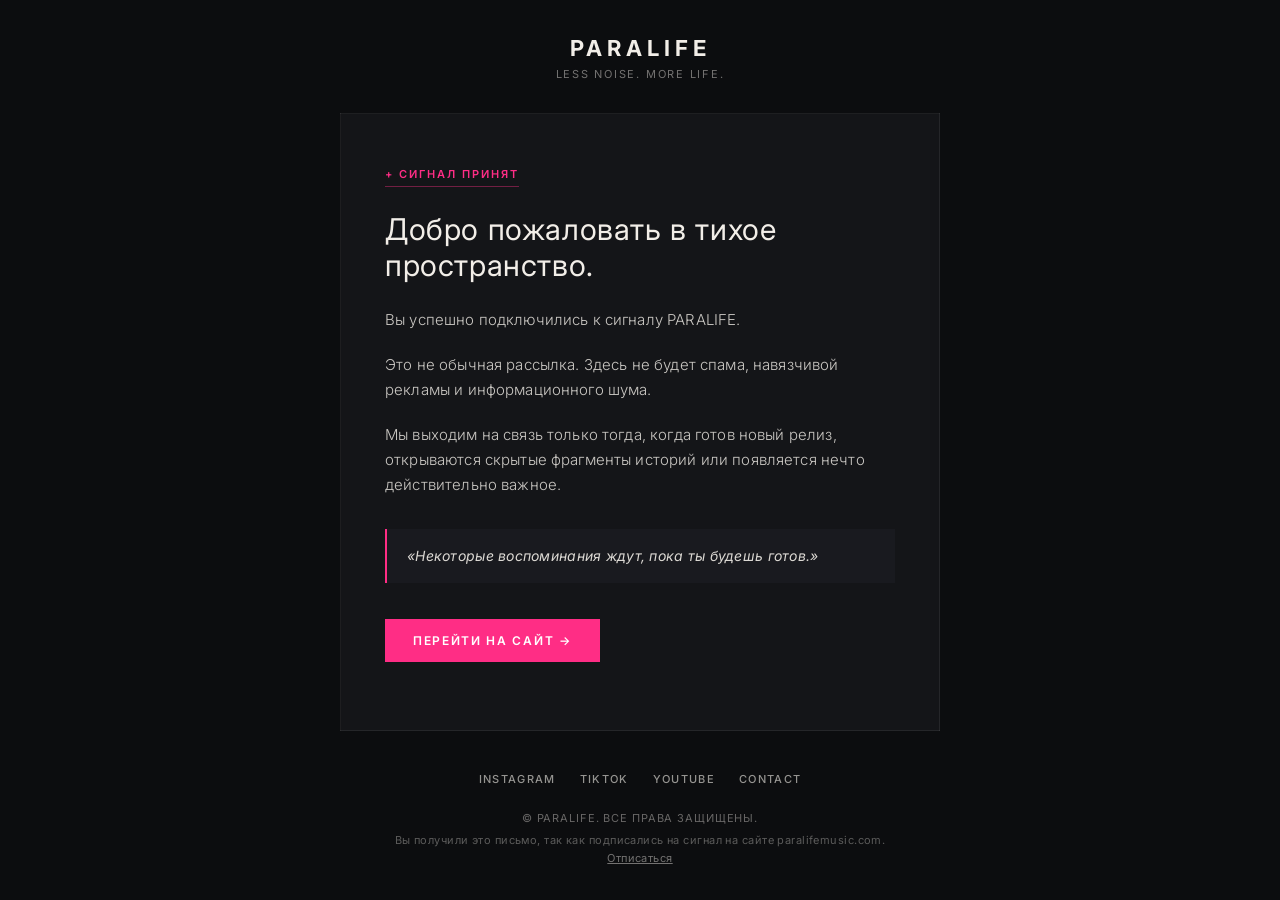
<file: emails/welcome-email-ru.html>
<!DOCTYPE html>
<html lang="ru" xmlns="http://www.w3.org/1999/xhtml">
<head>
  <meta charset="utf-8">
  <meta name="viewport" content="width=device-width, initial-scale=1.0">
  <meta http-equiv="X-UA-Compatible" content="IE=edge">
  <title>PARALIFE — Вы на волне сигнала</title>
  <!--[if mso]>
  <style type="text/css">
    body, table, td, a { font-family: Arial, Helvetica, sans-serif !important; }
  </style>
  <![endif]-->
  <style type="text/css">
    @import url('https://fonts.googleapis.com/css2?family=Inter:wght@300;400;500;600&display=swap');
    body {
      margin: 0 !important;
      padding: 0 !important;
      background-color: #0c0d0f;
      font-family: 'Inter', -apple-system, BlinkMacSystemFont, 'Segoe UI', Roboto, Helvetica, Arial, sans-serif;
      -webkit-font-smoothing: antialiased;
      -moz-osx-font-smoothing: grayscale;
    }
    table {
      border-spacing: 0;
      border-collapse: collapse;
      mso-table-lspace: 0pt;
      mso-table-rspace: 0pt;
    }
    td {
      padding: 0;
    }
    img {
      border: 0;
      -ms-interpolation-mode: bicubic;
      display: block;
    }
    a {
      text-decoration: none;
      color: inherit;
    }
    .hover-pink:hover {
      color: #FF2D85 !important;
    }
    .hover-bg-pink:hover {
      background-color: #ff1275 !important;
      border-color: #ff1275 !important;
    }
    @media only screen and (max-width: 620px) {
      .container-table {
        width: 100% !important;
        padding-left: 20px !important;
        padding-right: 20px !important;
      }
      .content-padding {
        padding-left: 24px !important;
        padding-right: 24px !important;
        padding-top: 36px !important;
        padding-bottom: 36px !important;
      }
      .headline-text {
        font-size: 24px !important;
        line-height: 30px !important;
      }
      .mobile-stack {
        display: block !important;
        width: 100% !important;
        text-align: center !important;
        margin-bottom: 12px !important;
      }
    }
  </style>
</head>
<body style="margin: 0; padding: 0; background-color: #0c0d0f; color: #F2EEE8;">
  <!-- Preview Text -->
  <div style="display: none; max-height: 0px; overflow: hidden; font-size: 1px; line-height: 1px; color: #0c0d0f; mso-hide: all;">
    Вы подключились к сигналу. Добро пожаловать в PARALIFE — Less Noise. More Life.
  </div>

  <!-- Background Wrapper -->
  <table role="presentation" width="100%" cellpadding="0" cellspacing="0" border="0" style="background-color: #0c0d0f; width: 100%; min-height: 100vh; padding: 40px 0 60px 0;">
    <tr>
      <td align="center">
        <!-- Main Email Container (600px) -->
        <table role="presentation" class="container-table" width="600" cellpadding="0" cellspacing="0" border="0" style="max-width: 600px; width: 100%; margin: 0 auto;">
          
          <!-- BRAND LOGO / HEADER -->
          <tr>
            <td align="center" style="padding-bottom: 32px;">
              <div style="font-size: 22px; font-weight: 700; letter-spacing: 0.22em; color: #F2EEE8; text-transform: uppercase;">
                PARALIFE
              </div>
              <div style="font-size: 11px; font-weight: 400; letter-spacing: 0.16em; color: rgba(242, 238, 232, 0.45); text-transform: uppercase; margin-top: 6px;">
                Less Noise. More Life.
              </div>
            </td>
          </tr>

          <!-- MAIN CARD -->
          <tr>
            <td class="content-padding" style="background-color: #141518; border: 1px solid rgba(242, 238, 232, 0.08); padding: 48px 44px; text-align: left;">
              
              <!-- STATUS BADGE -->
              <table role="presentation" cellpadding="0" cellspacing="0" border="0" style="margin-bottom: 24px;">
                <tr>
                  <td style="border-bottom: 1px solid rgba(255, 45, 133, 0.4); padding-bottom: 4px;">
                    <span style="font-size: 11px; font-weight: 600; letter-spacing: 0.18em; text-transform: uppercase; color: #FF2D85;">
                      + СИГНАЛ ПРИНЯТ
                    </span>
                  </td>
                </tr>
              </table>

              <!-- MAIN HEADLINE -->
              <h1 class="headline-text" style="margin: 0 0 24px 0; font-size: 30px; line-height: 36px; font-weight: 400; letter-spacing: 0.02em; color: #F2EEE8;">
                Добро пожаловать в тихое пространство.
              </h1>

              <!-- BODY TEXT -->
              <p style="margin: 0 0 20px 0; font-size: 15px; line-height: 25px; font-weight: 300; letter-spacing: 0.01em; color: rgba(242, 238, 232, 0.82);">
                Вы успешно подключились к сигналу PARALIFE.
              </p>

              <p style="margin: 0 0 20px 0; font-size: 15px; line-height: 25px; font-weight: 300; letter-spacing: 0.01em; color: rgba(242, 238, 232, 0.82);">
                Это не обычная рассылка. Здесь не будет спама, навязчивой рекламы и информационного шума.
              </p>

              <p style="margin: 0 0 32px 0; font-size: 15px; line-height: 25px; font-weight: 300; letter-spacing: 0.01em; color: rgba(242, 238, 232, 0.82);">
                Мы выходим на связь только тогда, когда готов новый релиз, открываются скрытые фрагменты историй или появляется нечто действительно важное.
              </p>

              <!-- QUOTE BLOCK -->
              <table role="presentation" width="100%" cellpadding="0" cellspacing="0" border="0" style="margin-bottom: 36px; background-color: #191a1f; border-left: 2px solid #FF2D85;">
                <tr>
                  <td style="padding: 16px 20px;">
                    <div style="font-size: 14px; font-style: italic; line-height: 22px; color: rgba(242, 238, 232, 0.9); letter-spacing: 0.02em;">
                      «Некоторые воспоминания ждут, пока ты будешь готов.»
                    </div>
                  </td>
                </tr>
              </table>

              <!-- CTA BUTTON -->
              <table role="presentation" cellpadding="0" cellspacing="0" border="0" style="margin-bottom: 20px; width: 100%;">
                <tr>
                  <td align="left">
                    <a href="https://paralifemusic.com" target="_blank" class="hover-bg-pink" style="display: inline-block; background-color: #FF2D85; color: #ffffff; font-size: 12px; font-weight: 600; letter-spacing: 0.14em; text-transform: uppercase; padding: 14px 28px; text-decoration: none; transition: all 0.2s ease;">
                      ПЕРЕЙТИ НА САЙТ →
                    </a>
                  </td>
                </tr>
              </table>

            </td>
          </tr>

          <!-- FOOTER / SOCIALS -->
          <tr>
            <td style="padding-top: 36px; text-align: center;">
              
              <!-- Social Links -->
              <table role="presentation" align="center" cellpadding="0" cellspacing="0" border="0" style="margin: 0 auto 24px auto;">
                <tr>
                  <td class="mobile-stack" style="padding: 0 12px;">
                    <a href="https://www.instagram.com/paralifeofficial/" target="_blank" class="hover-pink" style="font-size: 11px; letter-spacing: 0.12em; text-transform: uppercase; color: rgba(242, 238, 232, 0.6); font-weight: 500; transition: color 0.2s;">
                      Instagram
                    </a>
                  </td>
                  <td class="mobile-stack" style="padding: 0 12px;">
                    <a href="https://www.tiktok.com/@paralifemusic" target="_blank" class="hover-pink" style="font-size: 11px; letter-spacing: 0.12em; text-transform: uppercase; color: rgba(242, 238, 232, 0.6); font-weight: 500; transition: color 0.2s;">
                      TikTok
                    </a>
                  </td>
                  <td class="mobile-stack" style="padding: 0 12px;">
                    <a href="https://www.youtube.com/@Paralifemusic" target="_blank" class="hover-pink" style="font-size: 11px; letter-spacing: 0.12em; text-transform: uppercase; color: rgba(242, 238, 232, 0.6); font-weight: 500; transition: color 0.2s;">
                      YouTube
                    </a>
                  </td>
                  <td class="mobile-stack" style="padding: 0 12px;">
                    <a href="mailto:hello@paralifemusic.com" class="hover-pink" style="font-size: 11px; letter-spacing: 0.12em; text-transform: uppercase; color: rgba(242, 238, 232, 0.6); font-weight: 500; transition: color 0.2s;">
                      Contact
                    </a>
                  </td>
                </tr>
              </table>

              <!-- Copyright & Unsubscribe -->
              <p style="margin: 0 0 8px 0; font-size: 11px; letter-spacing: 0.08em; color: rgba(242, 238, 232, 0.4); text-transform: uppercase;">
                © PARALIFE. ВСЕ ПРАВА ЗАЩИЩЕНЫ.
              </p>
              <p style="margin: 0; font-size: 11px; letter-spacing: 0.04em; color: rgba(242, 238, 232, 0.35);">
                Вы получили это письмо, так как подписались на сигнал на сайте paralifemusic.com.
                <br>
                <a href="{{UnsubscribeURL}}" style="color: rgba(242, 238, 232, 0.45); text-decoration: underline; margin-top: 4px; display: inline-block;">
                  Отписаться
                </a>
              </p>
            </td>
          </tr>

        </table>
      </td>
    </tr>
  </table>
</body>
</html>
</file>
